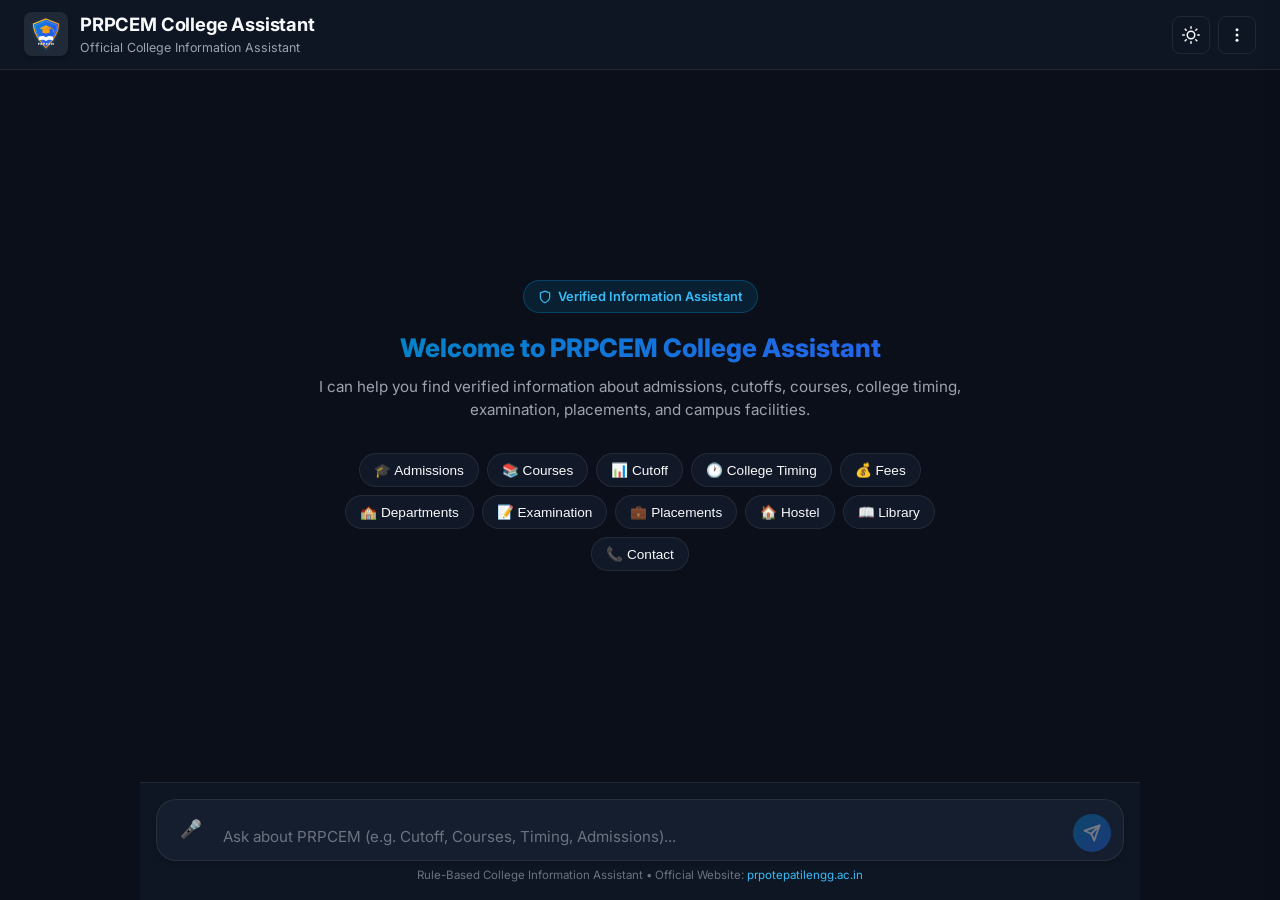
<file: templates/index.html>
<!DOCTYPE html>
<html lang="en">
<head>
  <meta charset="UTF-8">
  <meta name="viewport" content="width=device-width, initial-scale=1.0">
  <title>PRPCEM College Assistant - Official Information Assistant</title>
  <meta name="description" content="Standalone rule-based college information chatbot for P. R. Pote Patil College of Engineering & Management (PRPCEM), Amravati.">
  <link rel="icon" href="/static/images/logo.svg" type="image/svg+xml">
  <link rel="preconnect" href="https://fonts.googleapis.com">
  <link rel="preconnect" href="https://fonts.gstatic.com" crossorigin>
  <link href="https://fonts.googleapis.com/css2?family=Inter:wght@400;500;600;700;800&display=swap" rel="stylesheet">
  <link rel="stylesheet" href="/static/css/style.css">
</head>
<body>

  <!-- Top Header Section (Requirement #32 & #66) -->
  <header class="chatbot-header">
    <div class="header-left">
      <div class="college-emblem">
        <img src="/static/images/logo.svg" alt="PRPCEM Crest Logo">
      </div>
      <div class="header-titles">
        <h1>PRPCEM College Assistant</h1>
        <div class="subtitle">Official College Information Assistant</div>
      </div>
    </div>

    <div class="header-right">
      <!-- Theme Switcher Trigger (Requirement #38) -->
      <button id="themeBtn" class="btn-icon" title="Change Theme" aria-label="Change Theme">
        <svg width="18" height="18" viewBox="0 0 24 24" fill="none" stroke="currentColor" stroke-width="2" stroke-linecap="round" stroke-linejoin="round">
          <circle cx="12" cy="12" r="5"></circle>
          <line x1="12" y1="1" x2="12" y2="3"></line>
          <line x1="12" y1="21" x2="12" y2="23"></line>
          <line x1="4.22" y1="4.22" x2="5.64" y2="5.64"></line>
          <line x1="18.36" y1="18.36" x2="19.78" y2="19.78"></line>
          <line x1="1" y1="12" x2="3" y2="12"></line>
          <line x1="21" y1="12" x2="23" y2="12"></line>
          <line x1="4.22" y1="19.78" x2="5.64" y2="18.36"></line>
          <line x1="18.36" y1="5.64" x2="19.78" y2="4.22"></line>
        </svg>
      </button>

      <!-- Three-Dot Action Trigger (Requirement #33 & #67) -->
      <button id="threeDotBtn" class="btn-icon" title="Menu Options" aria-label="Menu Options">
        <svg width="18" height="18" viewBox="0 0 24 24" fill="currentColor">
          <circle cx="12" cy="5" r="2"></circle>
          <circle cx="12" cy="12" r="2"></circle>
          <circle cx="12" cy="19" r="2"></circle>
        </svg>
      </button>

      <!-- Hidden Three-Dot Dropdown Menu (Requirement #33) -->
      <div id="threeDotMenu" class="three-dot-menu" role="menu">
        <button id="menuClearChat" class="menu-item danger" role="menuitem">
          <svg width="16" height="16" viewBox="0 0 24 24" fill="none" stroke="currentColor" stroke-width="2">
            <polyline points="3 6 5 6 21 6"></polyline>
            <path d="M19 6v14a2 2 0 0 1-2 2H7a2 2 0 0 1-2-2V6m3 0V4a2 2 0 0 1 2-2h4a2 2 0 0 1 2 2v2"></path>
          </svg>
          Clear Chat
        </button>
        <button id="menuNewChat" class="menu-item" role="menuitem">
          <svg width="16" height="16" viewBox="0 0 24 24" fill="none" stroke="currentColor" stroke-width="2">
            <line x1="12" y1="5" x2="12" y2="19"></line>
            <line x1="5" y1="12" x2="19" y2="12"></line>
          </svg>
          New Chat
        </button>
        <button id="menuHistory" class="menu-item" role="menuitem">
          <svg width="16" height="16" viewBox="0 0 24 24" fill="none" stroke="currentColor" stroke-width="2">
            <circle cx="12" cy="12" r="10"></circle>
            <polyline points="12 6 12 12 16 14"></polyline>
          </svg>
          History
        </button>
        <button id="menuVoiceSettings" class="menu-item" role="menuitem">
          <svg width="16" height="16" viewBox="0 0 24 24" fill="none" stroke="currentColor" stroke-width="2">
            <path d="M12 1a3 3 0 0 0-3 3v8a3 3 0 0 0 6 0V4a3 3 0 0 0-3-3z"></path>
            <path d="M19 10v2a7 7 0 0 1-14 0v-2"></path>
            <line x1="12" y1="19" x2="12" y2="23"></line>
            <line x1="8" y1="23" x2="16" y2="23"></line>
          </svg>
          Voice Settings
        </button>
        <a href="/admin" class="menu-item" role="menuitem" target="_blank">
          <svg width="16" height="16" viewBox="0 0 24 24" fill="none" stroke="currentColor" stroke-width="2">
            <rect x="3" y="3" width="7" height="7"></rect>
            <rect x="14" y="3" width="7" height="7"></rect>
            <rect x="14" y="14" width="7" height="7"></rect>
            <rect x="3" y="14" width="7" height="7"></rect>
          </svg>
          Admin Portal
        </a>
      </div>
    </div>
  </header>

  <!-- Main Chat Container -->
  <main class="chat-container">
    <div id="chatFeed" class="chat-feed" role="log" aria-live="polite">

      <!-- Welcome Screen (Requirement #39 & #66) -->
      <div id="welcomeScreen" class="welcome-screen">
        <div class="welcome-badge">
          <svg width="14" height="14" viewBox="0 0 24 24" fill="none" stroke="currentColor" stroke-width="2">
            <path d="M12 22s8-4 8-10V5l-8-3-8 3v7c0 6 8 10 8 10z"></path>
          </svg>
          Verified Information Assistant
        </div>
        <h2>Welcome to PRPCEM College Assistant</h2>
        <p class="welcome-desc">
          I can help you find verified information about admissions, cutoffs, courses, college timing, examination, placements, and campus facilities.
        </p>

        <!-- 11 Quick Action Chips (Requirement #39) -->
        <div class="quick-chips-grid">
          <button class="chip-btn" data-query="How can I apply for admission at PRPCEM?">
            🎓 Admissions
          </button>
          <button class="chip-btn" data-query="What courses and programmes are offered?">
            📚 Courses
          </button>
          <button class="chip-btn" data-query="What is the latest CSE cutoff?">
            📊 Cutoff
          </button>
          <button class="chip-btn" data-query="What is PRPCEM college timing?">
            🕐 College Timing
          </button>
          <button class="chip-btn" data-query="What is the fee structure at PRPCEM?">
            💰 Fees
          </button>
          <button class="chip-btn" data-query="What departments are available?">
            🏫 Departments
          </button>
          <button class="chip-btn" data-query="Tell me about the examination system">
            📝 Examination
          </button>
          <button class="chip-btn" data-query="Tell me about campus placements and packages">
            💼 Placements
          </button>
          <button class="chip-btn" data-query="What are the hostel facilities?">
            🏠 Hostel
          </button>
          <button class="chip-btn" data-query="Tell me about PRPCEM library facilities and timing">
            📖 Library
          </button>
          <button class="chip-btn" data-query="What is the official contact number and address?">
            📞 Contact
          </button>
        </div>
      </div>

      <!-- Typing Indicator Row (Requirement #42) -->
      <div id="typingRow" class="typing-row">
        <div class="avatar">
          <img src="/static/images/logo.svg" alt="PRPCEM">
        </div>
        <div class="typing-bubble">
          <div class="dots">
            <div class="dot"></div>
            <div class="dot"></div>
            <div class="dot"></div>
          </div>
          <span>Searching college information...</span>
        </div>
      </div>

    </div>

    <!-- Input Area with Voice Support -->
    <div class="chat-input-wrapper">
      <div class="input-box">
        <button id="micBtn"
          class="mic-btn"
          title="Start voice input"
          aria-label="Start voice input"
          style="background:none;border:none;cursor:pointer;font-size:1.1rem;padding:0 8px;min-width:44px;min-height:44px;display:inline-flex;align-items:center;justify-content:center;border-radius:8px;transition:background 0.2s;flex-shrink:0;">
          🎤
        </button>
        <textarea
          id="chatInput"
          class="chat-textarea"
          rows="1"
          placeholder="Ask about PRPCEM (e.g. Cutoff, Courses, Timing, Admissions)..."
          aria-label="Ask about PRPCEM"
        ></textarea>
        <button id="sendBtn" class="send-btn" disabled title="Send message" aria-label="Send message">
          <svg width="18" height="18" viewBox="0 0 24 24" fill="none" stroke="currentColor" stroke-width="2.5" stroke-linecap="round" stroke-linejoin="round">
            <line x1="22" y1="2" x2="11" y2="13"></line>
            <polygon points="22 2 15 22 11 13 2 9 22 2"></polygon>
          </svg>
        </button>
      </div>
      <div class="footer-credits">
        Rule-Based College Information Assistant • Official Website: 
        <a href="https://prpotepatilengg.ac.in/" target="_blank" rel="noopener" style="color: var(--accent-secondary); text-decoration: none;">
          prpotepatilengg.ac.in
        </a>
      </div>
    </div>
  </main>

  <!-- Side Drawer for Chat History (Requirement #36 & #68) -->
  <div id="drawerOverlay" class="drawer-overlay"></div>
  <aside id="historyDrawer" class="history-drawer" aria-label="Chat History">
    <div class="drawer-header">
      <h3>
        <svg width="18" height="18" viewBox="0 0 24 24" fill="none" stroke="currentColor" stroke-width="2">
          <circle cx="12" cy="12" r="10"></circle>
          <polyline points="12 6 12 12 16 14"></polyline>
        </svg>
        Chat History
      </h3>
      <button id="closeHistoryBtn" class="btn-icon" aria-label="Close History">✕</button>
    </div>
    <div id="historyDrawerBody" class="drawer-body">
      <!-- Injected via history.js -->
    </div>
  </aside>

  <!-- Clear Chat Confirmation Modal (Requirement #34) -->
  <div id="clearChatModal" class="modal-backdrop">
    <div class="modal-box">
      <div class="modal-head">
        <h3>Clear Conversation</h3>
      </div>
      <div class="modal-content">
        <p style="color: var(--text-secondary); font-size: 0.95rem;">
          Clear this conversation? Your session will reset to the welcome screen, but previous logs remain accessible in Chat History.
        </p>
      </div>
      <div class="modal-actions">
        <button id="btnCancelClear" class="btn btn-secondary">Cancel</button>
        <button id="btnConfirmClear" class="btn btn-danger">Clear</button>
      </div>
    </div>
  </div>

  <!-- Theme Selector Modal (Requirement #37 & #38) -->
  <div id="themeModal" class="modal-backdrop">
    <div class="modal-box">
      <div class="modal-head">
        <h3>Select Assistant Theme</h3>
        <button id="closeThemeModalBtn" class="btn-icon" style="border:none;">✕</button>
      </div>
      <div class="modal-content">
        <div class="theme-options-grid">
          <div class="theme-option-row" data-theme-val="dark-modern">
            <div style="display: flex; align-items: center; gap: 10px;">
              <input type="radio" name="theme_choice" id="t_dark">
              <label for="t_dark" style="cursor: pointer; font-weight: 500;">Dark Modern (Default)</label>
            </div>
            <div class="theme-color-preview">
              <div class="color-circle" style="background: #0b0f19;"></div>
              <div class="color-circle" style="background: #0284c7;"></div>
            </div>
          </div>

          <div class="theme-option-row" data-theme-val="light-professional">
            <div style="display: flex; align-items: center; gap: 10px;">
              <input type="radio" name="theme_choice" id="t_light">
              <label for="t_light" style="cursor: pointer; font-weight: 500;">Light Professional</label>
            </div>
            <div class="theme-color-preview">
              <div class="color-circle" style="background: #f8fafc; border: 1px solid #ccc;"></div>
              <div class="color-circle" style="background: #1e40af;"></div>
            </div>
          </div>

          <div class="theme-option-row" data-theme-val="blue-college">
            <div style="display: flex; align-items: center; gap: 10px;">
              <input type="radio" name="theme_choice" id="t_blue">
              <label for="t_blue" style="cursor: pointer; font-weight: 500;">Blue College</label>
            </div>
            <div class="theme-color-preview">
              <div class="color-circle" style="background: #0a192f;"></div>
              <div class="color-circle" style="background: #00b4d8;"></div>
            </div>
          </div>

          <div class="theme-option-row" data-theme-val="purple-modern">
            <div style="display: flex; align-items: center; gap: 10px;">
              <input type="radio" name="theme_choice" id="t_purple">
              <label for="t_purple" style="cursor: pointer; font-weight: 500;">Purple Modern</label>
            </div>
            <div class="theme-color-preview">
              <div class="color-circle" style="background: #0f0c20;"></div>
              <div class="color-circle" style="background: #a855f7;"></div>
            </div>
          </div>

          <div class="theme-option-row" data-theme-val="green-academic">
            <div style="display: flex; align-items: center; gap: 10px;">
              <input type="radio" name="theme_choice" id="t_green">
              <label for="t_green" style="cursor: pointer; font-weight: 500;">Green Academic</label>
            </div>
            <div class="theme-color-preview">
              <div class="color-circle" style="background: #061a14;"></div>
              <div class="color-circle" style="background: #10b981;"></div>
            </div>
          </div>
        </div>
      </div>
    </div>
  </div>

  <script src="/static/js/theme.js"></script>
  <script src="/static/js/history.js"></script>
  <script src="/static/js/voice.js"></script>
  <script src="/static/js/chatbot.js"></script>
</body>
</html>
</file>
<file: static/css/style.css>
/*
============================================================
PRPCEM COLLEGE ASSISTANT - MAIN STYLESHEET
Theme System: Dark Modern, Light Professional, Blue College,
Purple Modern, Green Academic
============================================================
*/

:root {
  /* Default: Dark Modern Theme */
  --bg-primary: #0b0f19;
  --bg-secondary: #111827;
  --bg-tertiary: #1f2937;
  --bg-glass: rgba(17, 24, 39, 0.75);
  --bg-input: #151e2e;
  
  --text-primary: #f9fafb;
  --text-secondary: #9ca3af;
  --text-muted: #6b7280;
  
  --accent-primary: #0284c7;
  --accent-secondary: #38bdf8;
  --accent-glow: rgba(2, 132, 199, 0.35);
  --accent-gradient: linear-gradient(135deg, #0284c7 0%, #2563eb 100%);
  
  --border-color: rgba(255, 255, 255, 0.08);
  --border-hover: rgba(56, 189, 248, 0.4);
  
  --msg-user-bg: #1d4ed8;
  --msg-user-text: #ffffff;
  --msg-bot-bg: #1e293b;
  --msg-bot-text: #f1f5f9;
  
  --card-bg: #162032;
  --card-border: rgba(56, 189, 248, 0.2);
  --success-color: #10b981;
  --warning-color: #f59e0b;
  --danger-color: #ef4444;
  
  --shadow-sm: 0 2px 4px rgba(0,0,0,0.2);
  --shadow-md: 0 4px 12px rgba(0,0,0,0.3);
  --shadow-lg: 0 10px 25px rgba(0,0,0,0.5);
  --shadow-glow: 0 0 20px var(--accent-glow);
  
  --radius-sm: 8px;
  --radius-md: 14px;
  --radius-lg: 20px;
  --radius-full: 9999px;
  
  --font-sans: 'Inter', -apple-system, BlinkMacSystemFont, 'Segoe UI', Roboto, sans-serif;
  --transition-fast: 0.2s cubic-bezier(0.4, 0, 0.2, 1);
  --transition-normal: 0.3s cubic-bezier(0.4, 0, 0.2, 1);
}

/* 1. LIGHT PROFESSIONAL THEME */
[data-theme="light-professional"] {
  --bg-primary: #f8fafc;
  --bg-secondary: #ffffff;
  --bg-tertiary: #f1f5f9;
  --bg-glass: rgba(255, 255, 255, 0.85);
  --bg-input: #ffffff;
  
  --text-primary: #0f172a;
  --text-secondary: #475569;
  --text-muted: #94a3b8;
  
  --accent-primary: #1e40af;
  --accent-secondary: #3b82f6;
  --accent-glow: rgba(30, 64, 175, 0.2);
  --accent-gradient: linear-gradient(135deg, #1e40af 0%, #3b82f6 100%);
  
  --border-color: #e2e8f0;
  --border-hover: #93c5fd;
  
  --msg-user-bg: #1e40af;
  --msg-user-text: #ffffff;
  --msg-bot-bg: #ffffff;
  --msg-bot-text: #1e293b;
  
  --card-bg: #ffffff;
  --card-border: #cbd5e1;
  --shadow-sm: 0 1px 3px rgba(0,0,0,0.06);
  --shadow-md: 0 4px 6px -1px rgba(0,0,0,0.1);
  --shadow-lg: 0 10px 15px -3px rgba(0,0,0,0.1);
}

/* 2. BLUE COLLEGE THEME */
[data-theme="blue-college"] {
  --bg-primary: #0a192f;
  --bg-secondary: #112240;
  --bg-tertiary: #1e3a5f;
  --bg-glass: rgba(17, 34, 64, 0.85);
  --bg-input: #1a365d;
  
  --text-primary: #e6f1ff;
  --text-secondary: #8892b0;
  --text-muted: #495670;
  
  --accent-primary: #0077b6;
  --accent-secondary: #00b4d8;
  --accent-glow: rgba(0, 180, 216, 0.3);
  --accent-gradient: linear-gradient(135deg, #0077b6 0%, #0096c7 100%);
  
  --border-color: rgba(100, 255, 218, 0.15);
  --border-hover: #00b4d8;
  
  --msg-user-bg: #0077b6;
  --msg-user-text: #ffffff;
  --msg-bot-bg: #172a45;
  --msg-bot-text: #ccd6f6;
  
  --card-bg: #112240;
  --card-border: rgba(0, 180, 216, 0.3);
}

/* 3. PURPLE MODERN THEME */
[data-theme="purple-modern"] {
  --bg-primary: #0f0c20;
  --bg-secondary: #17132f;
  --bg-tertiary: #231c44;
  --bg-glass: rgba(23, 19, 47, 0.85);
  --bg-input: #1e173b;
  
  --text-primary: #f3f0ff;
  --text-secondary: #b8b0db;
  --text-muted: #79719e;
  
  --accent-primary: #7c3aed;
  --accent-secondary: #a855f7;
  --accent-glow: rgba(168, 85, 247, 0.35);
  --accent-gradient: linear-gradient(135deg, #7c3aed 0%, #c084fc 100%);
  
  --border-color: rgba(168, 85, 247, 0.18);
  --border-hover: #c084fc;
  
  --msg-user-bg: #7c3aed;
  --msg-user-text: #ffffff;
  --msg-bot-bg: #1f1842;
  --msg-bot-text: #f5f3ff;
  
  --card-bg: #1c1539;
  --card-border: rgba(168, 85, 247, 0.3);
}

/* 4. GREEN ACADEMIC THEME */
[data-theme="green-academic"] {
  --bg-primary: #061a14;
  --bg-secondary: #0d2820;
  --bg-tertiary: #133a2f;
  --bg-glass: rgba(13, 40, 32, 0.85);
  --bg-input: #0f3329;
  
  --text-primary: #ecfdf5;
  --text-secondary: #a7f3d0;
  --text-muted: #6ee7b7;
  
  --accent-primary: #059669;
  --accent-secondary: #10b981;
  --accent-glow: rgba(16, 185, 129, 0.3);
  --accent-gradient: linear-gradient(135deg, #059669 0%, #34d399 100%);
  
  --border-color: rgba(16, 185, 129, 0.18);
  --border-hover: #34d399;
  
  --msg-user-bg: #059669;
  --msg-user-text: #ffffff;
  --msg-bot-bg: #12382c;
  --msg-bot-text: #f0fdf4;
  
  --card-bg: #0e2e24;
  --card-border: rgba(52, 211, 153, 0.25);
}

/* ============================================================
   GLOBAL RESET & TYPOGRAPHY
   ============================================================ */
* {
  margin: 0;
  padding: 0;
  box-sizing: border-box;
}

body {
  font-family: var(--font-sans);
  background-color: var(--bg-primary);
  color: var(--text-primary);
  line-height: 1.5;
  height: 100vh;
  overflow: hidden;
  display: flex;
  flex-direction: column;
  transition: background-color var(--transition-normal), color var(--transition-normal);
}

/* Scrollbars */
::-webkit-scrollbar {
  width: 6px;
  height: 6px;
}
::-webkit-scrollbar-track {
  background: transparent;
}
::-webkit-scrollbar-thumb {
  background: var(--border-color);
  border-radius: 4px;
}
::-webkit-scrollbar-thumb:hover {
  background: var(--text-muted);
}

/* ============================================================
   HEADER SECTION
   ============================================================ */
.chatbot-header {
  height: 70px;
  background: var(--bg-glass);
  backdrop-filter: blur(12px);
  -webkit-backdrop-filter: blur(12px);
  border-bottom: 1px solid var(--border-color);
  display: flex;
  align-items: center;
  justify-content: space-between;
  padding: 0 1.5rem;
  z-index: 100;
  position: relative;
}

.header-left {
  display: flex;
  align-items: center;
  gap: 12px;
}

.college-emblem {
  width: 44px;
  height: 44px;
  border-radius: var(--radius-sm);
  background: var(--bg-tertiary);
  display: flex;
  align-items: center;
  justify-content: center;
  box-shadow: var(--shadow-sm);
  overflow: hidden;
}
.college-emblem img {
  width: 36px;
  height: 36px;
}

.header-titles h1 {
  font-size: 1.15rem;
  font-weight: 700;
  letter-spacing: -0.01em;
  color: var(--text-primary);
}
.header-titles .subtitle {
  font-size: 0.78rem;
  color: var(--text-secondary);
  font-weight: 400;
}

.header-right {
  display: flex;
  align-items: center;
  gap: 8px;
  position: relative;
}

.btn-icon {
  width: 38px;
  height: 38px;
  border-radius: var(--radius-sm);
  background: transparent;
  border: 1px solid var(--border-color);
  color: var(--text-primary);
  display: flex;
  align-items: center;
  justify-content: center;
  cursor: pointer;
  transition: all var(--transition-fast);
}
.btn-icon:hover {
  background: var(--bg-tertiary);
  border-color: var(--border-hover);
  transform: translateY(-1px);
}

/* Three-dot Dropdown Menu (Requirement #33) */
.three-dot-menu {
  position: absolute;
  top: 48px;
  right: 0;
  width: 200px;
  background: var(--bg-secondary);
  border: 1px solid var(--border-color);
  border-radius: var(--radius-md);
  box-shadow: var(--shadow-lg);
  padding: 6px;
  display: none;
  flex-direction: column;
  gap: 4px;
  z-index: 200;
}
.three-dot-menu.show {
  display: flex;
  animation: fadeIn 0.15s ease-out;
}

.menu-item {
  display: flex;
  align-items: center;
  gap: 10px;
  padding: 10px 14px;
  border-radius: var(--radius-sm);
  color: var(--text-primary);
  text-decoration: none;
  font-size: 0.88rem;
  font-weight: 500;
  background: transparent;
  border: none;
  width: 100%;
  text-align: left;
  cursor: pointer;
  transition: background var(--transition-fast);
}
.menu-item:hover {
  background: var(--bg-tertiary);
}
.menu-item.danger {
  color: var(--danger-color);
}
.menu-item.danger:hover {
  background: rgba(239, 68, 68, 0.1);
}

/* ============================================================
   CHAT FEED & CONTAINER
   ============================================================ */
.chat-container {
  flex: 1;
  display: flex;
  flex-direction: column;
  overflow: hidden;
  position: relative;
  max-width: 1000px;
  width: 100%;
  margin: 0 auto;
}

.chat-feed {
  flex: 1;
  overflow-y: auto;
  padding: 1.5rem 1rem;
  display: flex;
  flex-direction: column;
  gap: 1.25rem;
}

/* Welcome Screen (Requirement #39) */
.welcome-screen {
  display: flex;
  flex-direction: column;
  align-items: center;
  text-align: center;
  padding: 2.5rem 1rem;
  max-width: 680px;
  margin: auto;
}
.welcome-badge {
  display: inline-flex;
  align-items: center;
  gap: 6px;
  padding: 6px 14px;
  border-radius: var(--radius-full);
  background: rgba(2, 132, 199, 0.15);
  border: 1px solid var(--accent-glow);
  color: var(--accent-secondary);
  font-size: 0.8rem;
  font-weight: 600;
  margin-bottom: 1rem;
}
.welcome-screen h2 {
  font-size: 1.6rem;
  font-weight: 800;
  margin-bottom: 0.5rem;
  background: var(--accent-gradient);
  -webkit-background-clip: text;
  -webkit-text-fill-color: transparent;
}
.welcome-desc {
  font-size: 0.95rem;
  color: var(--text-secondary);
  margin-bottom: 2rem;
}

/* Quick Action Chips */
.quick-chips-grid {
  display: flex;
  flex-wrap: wrap;
  gap: 8px;
  justify-content: center;
}
.chip-btn {
  background: var(--bg-secondary);
  color: var(--text-primary);
  border: 1px solid var(--border-color);
  padding: 8px 14px;
  border-radius: var(--radius-full);
  font-size: 0.85rem;
  font-weight: 500;
  cursor: pointer;
  display: inline-flex;
  align-items: center;
  gap: 6px;
  transition: all var(--transition-fast);
}
.chip-btn:hover {
  background: var(--bg-tertiary);
  border-color: var(--accent-primary);
  transform: translateY(-2px);
  box-shadow: var(--shadow-sm);
}

/* Message Rows & Bubbles */
.message-row {
  display: flex;
  gap: 12px;
  max-width: 82%;
  animation: slideUp 0.25s ease-out;
}
.message-row.user {
  align-self: flex-end;
  flex-direction: row-reverse;
}
.message-row.bot {
  align-self: flex-start;
}

.avatar {
  width: 36px;
  height: 36px;
  border-radius: var(--radius-sm);
  background: var(--bg-tertiary);
  display: flex;
  align-items: center;
  justify-content: center;
  flex-shrink: 0;
  box-shadow: var(--shadow-sm);
}
.avatar img {
  width: 24px;
  height: 24px;
}

.bubble-container {
  display: flex;
  flex-direction: column;
  gap: 4px;
}
.message-bubble {
  padding: 12px 18px;
  border-radius: var(--radius-md);
  font-size: 0.93rem;
  line-height: 1.6;
  position: relative;
  word-wrap: break-word;
}
.message-row.user .message-bubble {
  background: var(--msg-user-bg);
  color: var(--msg-user-text);
  border-bottom-right-radius: 4px;
  box-shadow: var(--shadow-sm);
}
.message-row.bot .message-bubble {
  background: var(--msg-bot-bg);
  color: var(--msg-bot-text);
  border: 1px solid var(--border-color);
  border-bottom-left-radius: 4px;
  box-shadow: var(--shadow-sm);
}

.message-meta {
  display: flex;
  align-items: center;
  gap: 8px;
  font-size: 0.72rem;
  color: var(--text-muted);
  padding: 0 4px;
}
.message-row.user .message-meta {
  justify-content: flex-end;
}

.bubble-content p {
  margin-bottom: 8px;
}
.bubble-content p:last-child {
  margin-bottom: 0;
}
.bubble-content ul, .bubble-content ol {
  margin: 6px 0 8px 18px;
}
.bubble-content li {
  margin-bottom: 4px;
}

/* Source Box */
.source-badge-box {
  margin-top: 10px;
  padding-top: 8px;
  border-top: 1px solid rgba(255, 255, 255, 0.08);
  display: flex;
  align-items: center;
  justify-content: space-between;
  flex-wrap: wrap;
  gap: 8px;
  font-size: 0.78rem;
  color: var(--text-secondary);
}
.source-label {
  display: inline-flex;
  align-items: center;
  gap: 4px;
  font-weight: 500;
}
.source-btn {
  display: inline-flex;
  align-items: center;
  gap: 4px;
  padding: 3px 10px;
  border-radius: var(--radius-sm);
  background: var(--bg-tertiary);
  color: var(--accent-secondary);
  border: 1px solid var(--border-color);
  text-decoration: none;
  font-size: 0.75rem;
  font-weight: 600;
  transition: all var(--transition-fast);
}
.source-btn:hover {
  background: var(--accent-primary);
  color: #ffffff;
}

/* Cutoff Modern UI Card (Requirement #21) */
.cutoff-card {
  background: var(--card-bg);
  border: 1px solid var(--card-border);
  border-radius: var(--radius-md);
  margin-top: 10px;
  overflow: hidden;
  box-shadow: var(--shadow-md);
}
.cutoff-card-header {
  background: var(--accent-gradient);
  color: #ffffff;
  padding: 8px 14px;
  font-size: 0.82rem;
  font-weight: 700;
  letter-spacing: 0.05em;
  text-transform: uppercase;
  display: flex;
  justify-content: space-between;
  align-items: center;
}
.cutoff-card-body {
  padding: 12px 14px;
  display: grid;
  grid-template-columns: repeat(2, 1fr);
  gap: 8px;
  font-size: 0.82rem;
}
.cutoff-item {
  display: flex;
  flex-direction: column;
}
.cutoff-item .label {
  color: var(--text-muted);
  font-size: 0.72rem;
  text-transform: uppercase;
  font-weight: 600;
}
.cutoff-item .value {
  color: var(--text-primary);
  font-weight: 600;
  font-size: 0.92rem;
}
.cutoff-item.highlight .value {
  color: var(--accent-secondary);
  font-size: 1.15rem;
  font-weight: 800;
}
.cutoff-card-footer {
  padding: 8px 14px;
  background: rgba(0, 0, 0, 0.15);
  border-top: 1px solid var(--border-color);
  display: flex;
  justify-content: space-between;
  align-items: center;
  font-size: 0.75rem;
}
.cutoff-disclaimer {
  font-size: 0.72rem;
  color: var(--text-muted);
  font-style: italic;
  margin-top: 8px;
  line-height: 1.4;
}

/* Typing Indicator (Requirement #42) */
.typing-row {
  display: flex;
  align-items: center;
  gap: 12px;
  padding: 6px 12px;
  display: none;
}
.typing-row.active {
  display: flex;
}
.typing-bubble {
  background: var(--msg-bot-bg);
  border: 1px solid var(--border-color);
  padding: 8px 14px;
  border-radius: var(--radius-md);
  display: inline-flex;
  align-items: center;
  gap: 8px;
  font-size: 0.82rem;
  color: var(--text-secondary);
}
.dots {
  display: flex;
  gap: 4px;
}
.dot {
  width: 6px;
  height: 6px;
  background: var(--accent-secondary);
  border-radius: 50%;
  animation: pulseDot 1.2s infinite ease-in-out;
}
.dot:nth-child(2) { animation-delay: 0.2s; }
.dot:nth-child(3) { animation-delay: 0.4s; }

/* ============================================================
   INPUT CONTAINER
   ============================================================ */
.chat-input-wrapper {
  padding: 1rem;
  background: var(--bg-glass);
  backdrop-filter: blur(12px);
  -webkit-backdrop-filter: blur(12px);
  border-top: 1px solid var(--border-color);
}
.input-box {
  display: flex;
  align-items: flex-end;
  gap: 10px;
  background: var(--bg-input);
  border: 1px solid var(--border-color);
  border-radius: var(--radius-lg);
  padding: 8px 12px;
  box-shadow: var(--shadow-sm);
  transition: border-color var(--transition-fast);
}
.input-box:focus-within {
  border-color: var(--accent-primary);
  box-shadow: var(--shadow-glow);
}
.chat-textarea {
  flex: 1;
  background: transparent;
  border: none;
  outline: none;
  color: var(--text-primary);
  font-family: var(--font-sans);
  font-size: 0.95rem;
  resize: none;
  max-height: 120px;
  min-height: 24px;
  line-height: 1.4;
  padding: 4px 0;
}
.chat-textarea::placeholder {
  color: var(--text-muted);
}
.send-btn {
  width: 38px;
  height: 38px;
  border-radius: 50%;
  background: var(--accent-gradient);
  border: none;
  color: #ffffff;
  display: flex;
  align-items: center;
  justify-content: center;
  cursor: pointer;
  flex-shrink: 0;
  transition: all var(--transition-fast);
}
.send-btn:disabled {
  opacity: 0.4;
  cursor: not-allowed;
  transform: none;
}
.send-btn:not(:disabled):hover {
  transform: scale(1.06);
  box-shadow: var(--shadow-glow);
}

.footer-credits {
  text-align: center;
  font-size: 0.72rem;
  color: var(--text-muted);
  margin-top: 6px;
}

/* ============================================================
   SIDE DRAWER FOR HISTORY (Requirement #36 & #68)
   ============================================================ */
.drawer-overlay {
  position: fixed;
  top: 0;
  left: 0;
  width: 100vw;
  height: 100vh;
  background: rgba(0, 0, 0, 0.5);
  backdrop-filter: blur(4px);
  z-index: 300;
  display: none;
  opacity: 0;
  transition: opacity var(--transition-normal);
}
.drawer-overlay.active {
  display: block;
  opacity: 1;
}

.history-drawer {
  position: fixed;
  top: 0;
  right: -340px;
  width: 320px;
  height: 100vh;
  background: var(--bg-secondary);
  border-left: 1px solid var(--border-color);
  box-shadow: var(--shadow-lg);
  z-index: 310;
  display: flex;
  flex-direction: column;
  transition: right var(--transition-normal);
}
.history-drawer.active {
  right: 0;
}
.drawer-header {
  height: 60px;
  padding: 0 1.25rem;
  display: flex;
  align-items: center;
  justify-content: space-between;
  border-bottom: 1px solid var(--border-color);
}
.drawer-header h3 {
  font-size: 1rem;
  font-weight: 700;
  display: flex;
  align-items: center;
  gap: 8px;
}
.drawer-body {
  flex: 1;
  overflow-y: auto;
  padding: 1rem;
  display: flex;
  flex-direction: column;
  gap: 1rem;
}
.history-group-title {
  font-size: 0.75rem;
  text-transform: uppercase;
  letter-spacing: 0.05em;
  color: var(--text-muted);
  font-weight: 700;
  margin-bottom: 6px;
}
.history-item {
  padding: 10px 12px;
  background: var(--bg-tertiary);
  border: 1px solid var(--border-color);
  border-radius: var(--radius-sm);
  display: flex;
  align-items: center;
  justify-content: space-between;
  cursor: pointer;
  transition: all var(--transition-fast);
}
.history-item:hover {
  border-color: var(--accent-primary);
  background: var(--bg-input);
}
.history-item-text {
  font-size: 0.85rem;
  color: var(--text-primary);
  white-space: nowrap;
  overflow: hidden;
  text-overflow: ellipsis;
  max-width: 210px;
}
.btn-delete-history {
  background: transparent;
  border: none;
  color: var(--text-muted);
  cursor: pointer;
  padding: 4px;
  border-radius: 4px;
}
.btn-delete-history:hover {
  color: var(--danger-color);
}

/* ============================================================
   MODALS (Theme & Clear Chat)
   ============================================================ */
.modal-backdrop {
  position: fixed;
  top: 0;
  left: 0;
  width: 100vw;
  height: 100vh;
  background: rgba(0, 0, 0, 0.6);
  backdrop-filter: blur(4px);
  display: none;
  align-items: center;
  justify-content: center;
  z-index: 400;
  padding: 1rem;
}
.modal-backdrop.show {
  display: flex;
  animation: fadeIn 0.15s ease-out;
}
.modal-box {
  background: var(--bg-secondary);
  border: 1px solid var(--border-color);
  border-radius: var(--radius-lg);
  max-width: 440px;
  width: 100%;
  box-shadow: var(--shadow-lg);
  overflow: hidden;
}
.modal-head {
  padding: 1.25rem;
  border-bottom: 1px solid var(--border-color);
  display: flex;
  justify-content: space-between;
  align-items: center;
}
.modal-head h3 {
  font-size: 1.1rem;
  font-weight: 700;
}
.modal-content {
  padding: 1.25rem;
}
.modal-actions {
  padding: 1rem 1.25rem;
  background: var(--bg-tertiary);
  border-top: 1px solid var(--border-color);
  display: flex;
  justify-content: flex-end;
  gap: 10px;
}

/* Theme Options in Modal */
.theme-options-grid {
  display: flex;
  flex-direction: column;
  gap: 8px;
}
.theme-option-row {
  display: flex;
  align-items: center;
  justify-content: space-between;
  padding: 10px 14px;
  border: 1px solid var(--border-color);
  border-radius: var(--radius-sm);
  background: var(--bg-tertiary);
  cursor: pointer;
  transition: all var(--transition-fast);
}
.theme-option-row:hover {
  border-color: var(--accent-primary);
}
.theme-option-row.active {
  border-color: var(--accent-primary);
  background: rgba(2, 132, 199, 0.12);
}
.theme-color-preview {
  display: flex;
  gap: 4px;
}
.color-circle {
  width: 16px;
  height: 16px;
  border-radius: 50%;
}

/* Standard Buttons */
.btn {
  padding: 8px 16px;
  border-radius: var(--radius-sm);
  font-size: 0.88rem;
  font-weight: 600;
  cursor: pointer;
  border: 1px solid transparent;
  transition: all var(--transition-fast);
}
.btn-primary {
  background: var(--accent-gradient);
  color: #ffffff;
}
.btn-primary:hover {
  box-shadow: var(--shadow-glow);
}
.btn-secondary {
  background: var(--bg-tertiary);
  border-color: var(--border-color);
  color: var(--text-primary);
}
.btn-secondary:hover {
  background: var(--bg-secondary);
}
.btn-danger {
  background: var(--danger-color);
  color: #ffffff;
}

/* Animations */
@keyframes fadeIn {
  from { opacity: 0; }
  to { opacity: 1; }
}
@keyframes slideUp {
  from { opacity: 0; transform: translateY(10px); }
  to { opacity: 1; transform: translateY(0); }
}
@keyframes pulseDot {
  0%, 80%, 100% { transform: scale(0.6); opacity: 0.4; }
  40% { transform: scale(1); opacity: 1; }
}

/* Responsive */
@media (max-width: 768px) {
  .message-row {
    max-width: 92%;
  }
  .cutoff-card-body {
    grid-template-columns: 1fr;
  }
  .welcome-screen h2 {
    font-size: 1.35rem;
  }
  .header-titles .subtitle {
    display: none;
  }
}
</file>
